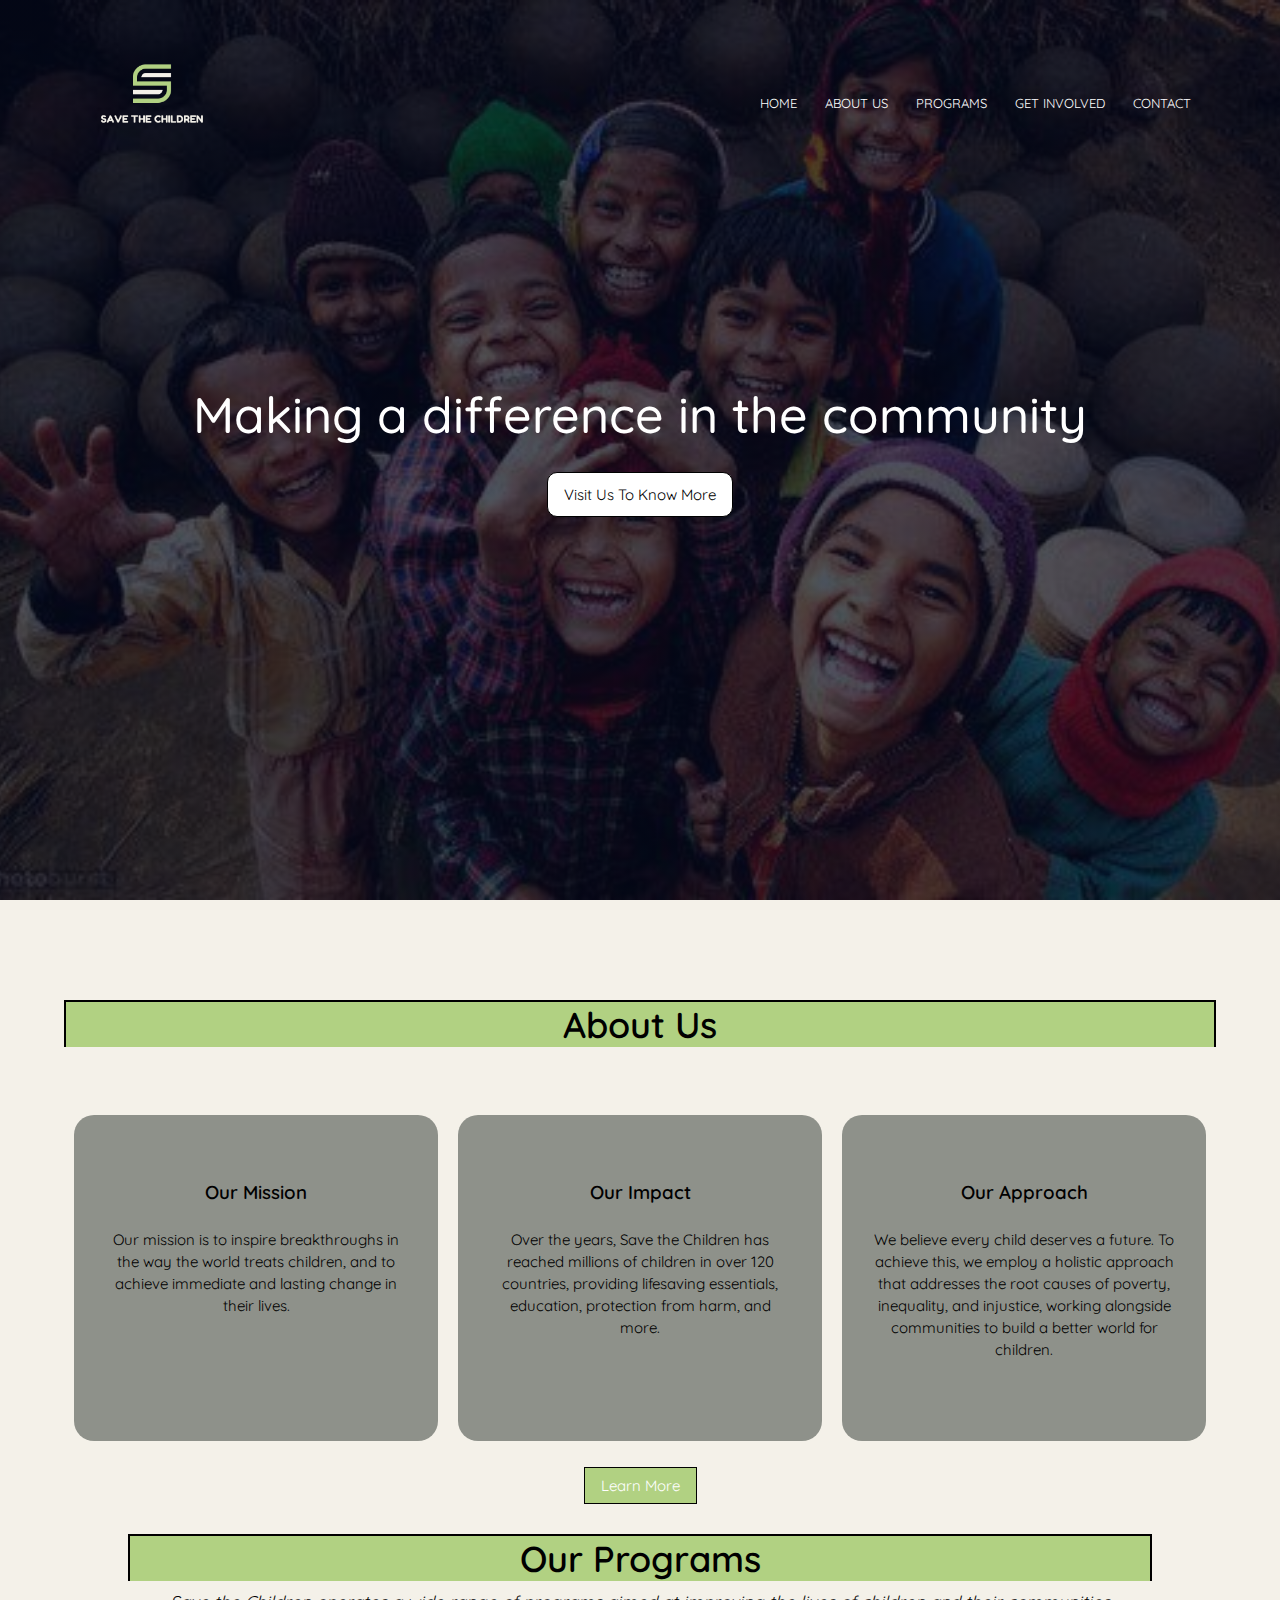
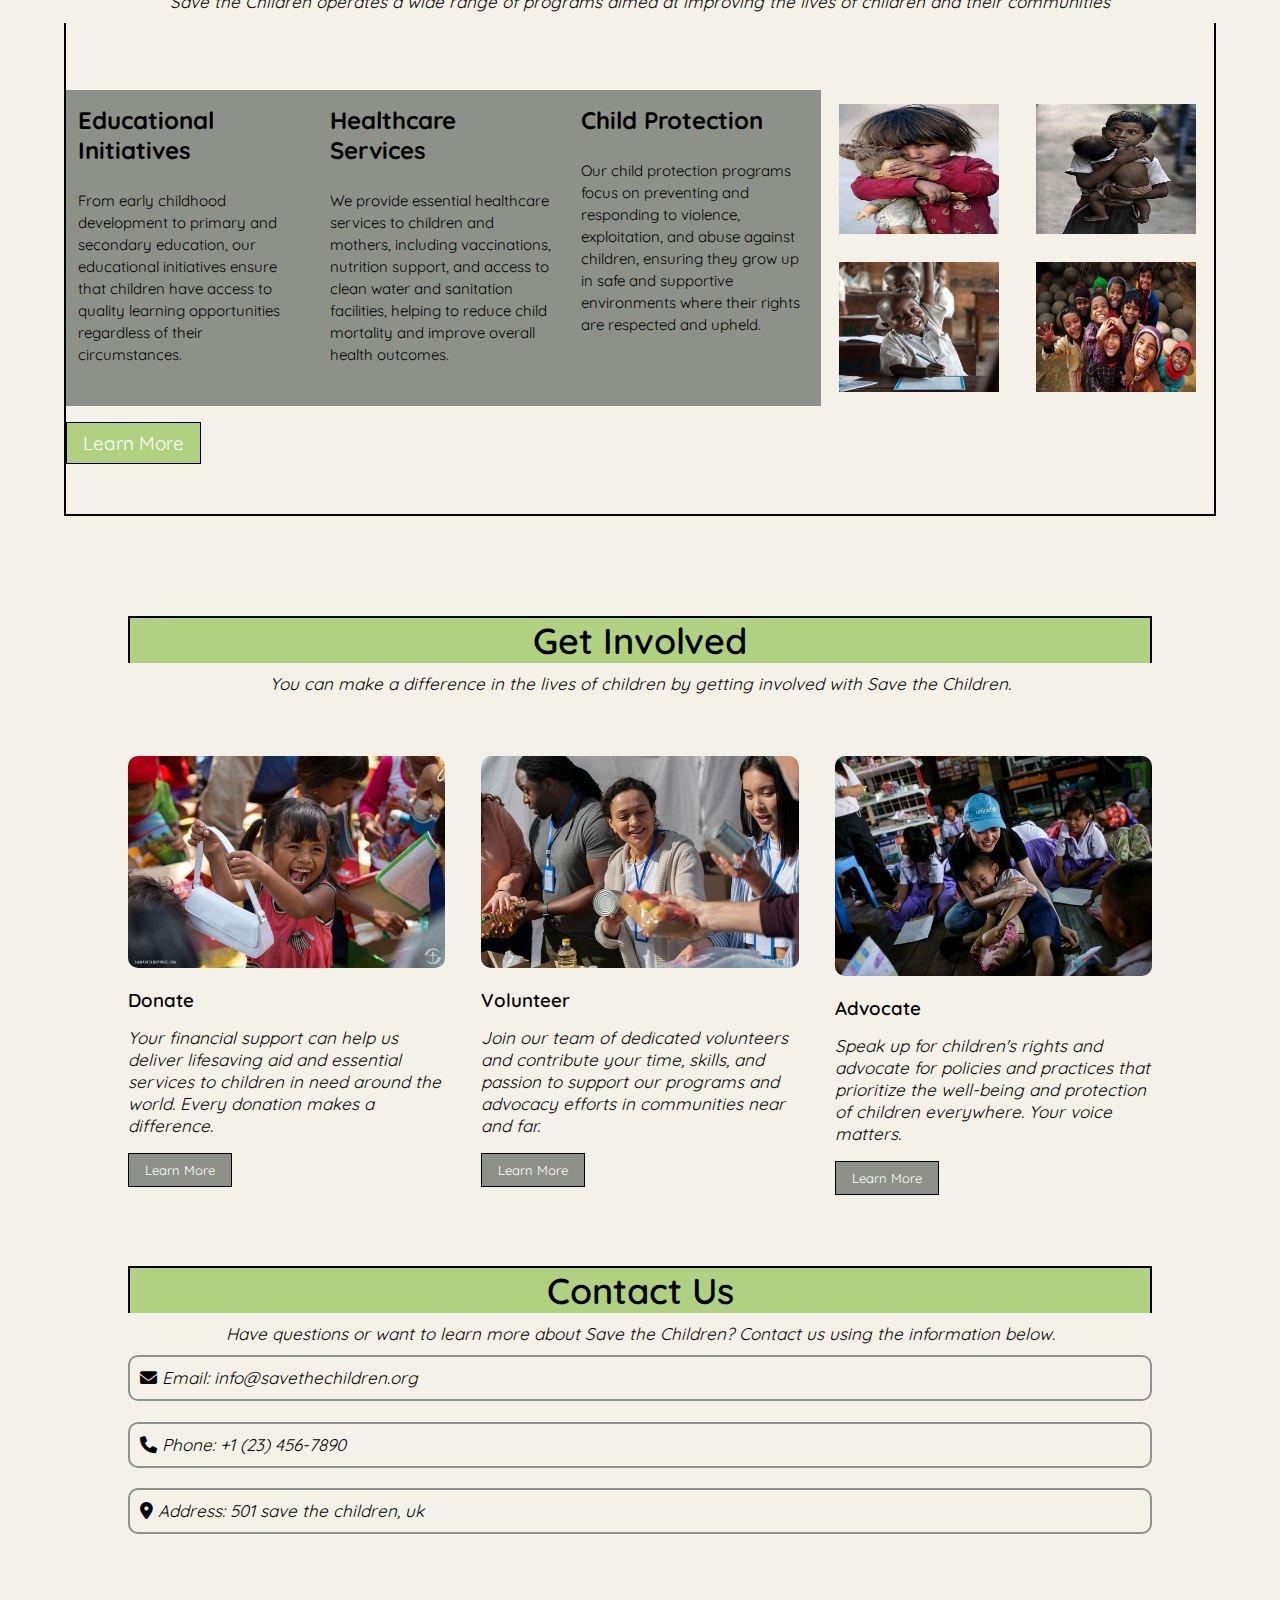
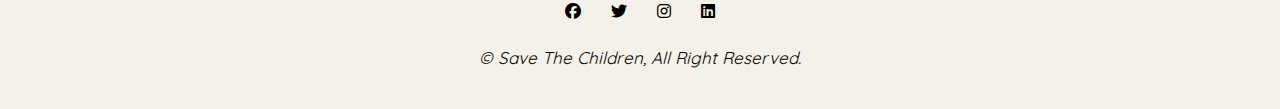
<file: index.html>
<!DOCTYPE html>
<html lang="en">
<head>
    <meta charset="UTF-8">
    <meta name="viewport" content="width=device-width, initial-scale=1.0">
    <title>Save the Children</title>
    <link rel="preconnect" href="https://fonts.googleapis.com">
    <link rel="preconnect" href="https://fonts.gstatic.com" crossorigin>
    <link href="https://fonts.googleapis.com/css2?family=Quicksand:wght@300..700&display=swap" rel="stylesheet">
    <link rel="stylesheet" href="https://cdn.jsdelivr.net/npm/@fortawesome/fontawesome-free@6.5.1/css/all.min.css">
    <link rel="stylesheet" href="styles.css">
</head>
<body>
  <section class="header">
    <nav>
        <a href="index.html"><img src="images/logo.png"></a>
        <div class="nav-links" id="navLinks">
            <i class="fas fa-times" onclick="hidMenu()"></i>
            <ul>
                <li><a href="index.html">HOME</a></li>
                <li><a href="about.html">ABOUT US</a></li>
                <li><a href="programs.html">PROGRAMS</a></li>
                <li><a href="get-involved.html">GET INVOLVED</a></li>
                <li><a href="contact.html">CONTACT</a></li>
            </ul>
        </div>
        <i class="fas fa-bars" onclick="shoMenu()"></i>
    </nav>


    <div class="text-box">
        <h1>Making a difference in the community</h1>
        <a href="" class="hero-btn">Visit Us To Know More</a>
    </div>
  </section>


 <!--------------------About Us section------------------->

  <section class="about">
    <h1>About Us</h1>
    <div class="row">
        <div class="about-col">
            <h3>Our Mission</h3>
            <p>Our mission is to inspire breakthroughs in the way the world treats children, and to achieve immediate and lasting change in their lives.</p>
        </div>
        <div class="about-col">
            <h3>Our Impact</h3>
            <p>Over the years, Save the Children has reached millions of children in over 120 countries, providing lifesaving essentials, education, protection from harm, and more.</p>
        </div>
        <div class="about-col">
            <h3>Our Approach</h3>
            <p>We believe every child deserves a future. To achieve this, we employ a holistic approach that addresses the root causes of poverty, inequality, and injustice, working alongside communities to build a better world for children.</p>
        </div>
    </div>
    <a href="about.html" class="btn">Learn More</a>
 </section>



 <!--------------------Programs section------------------->
<section class="programs">
    <h1>Our Programs</h1>
    <p>Save the Children operates a wide range of programs aimed at improving the lives of children and their communities</p>
</section>
    <section class="our-programs">
        <div class="row">
            <div class="our-programs-col">
                <h2>Educational Initiatives</h2>
                <p>From early childhood development to primary and secondary education, our educational initiatives ensure that children have access to quality learning opportunities regardless of their circumstances.</p>
            </div>
                <div class="our-programs-col">
                <h2>Healthcare Services</h2>
                <p>We provide essential healthcare services to children and mothers, including vaccinations, nutrition support, and access to clean water and sanitation facilities, helping to reduce child mortality and improve overall health outcomes.</p>
            </div>    
                <div class="our-programs-col">
                <h2>Child Protection</h2>
                <p>Our child protection programs focus on preventing and responding to violence, exploitation, and abuse against children, ensuring they grow up in safe and supportive environments where their rights are respected and upheld.</p>
            </div>
            <div class="programs-img">
                <img width="220" height="150" src="images/protection.jpg">
                <img width="220" height="150" src="images/header.jpg">
                <img width="220" height="150" src="images/education.png">
                <img width="220" height="150" src="images/smile1.jpg">
            </div> 
        </div>
        <a href="programs.html" class="btn">Learn More</a>
    </section>
 <!--------------------Get-Involved section------------------->

<section class="get-involved">
    <h1>Get Involved</h1>
    <p>You can make a difference in the lives of children by getting involved with Save the Children.</p>

    <div class="row">
        <div class="get-involved-col">
            <img src="images/donation.jpg">
            <h3>Donate</h3>
            <p>Your financial support can help us deliver lifesaving aid and essential services to children in need around the world. Every donation makes a difference.</p>
            <a href="get-involved.html" class="btn">Learn More</a>     
        </div>
        <div class="get-involved-col">
            <img src="images/volunteer.jpg">
            <h3>Volunteer</h3>
            <p>Join our team of dedicated volunteers and contribute your time, skills, and passion to support our programs and advocacy efforts in communities near and far.</p>
            <a href="get-involved.html" class="btn">Learn More</a>
        </div>
        <div class="get-involved-col">
            <img src="images/Advocate.jpg">
            <h3>Advocate</h3>
            <p>Speak up for children's rights and advocate for policies and practices that prioritize the well-being and protection of children everywhere. Your voice matters.</p>
            <a href="get-involved.html" class="btn">Learn More</a>
        </div>
    </div>
</section>

 <!--------------------Contact section------------------->
 <section class="contact">
    <h1>Contact Us</h1>
    <p>Have questions or want to learn more about Save the Children? Contact us using the information below.</p>
     <div class="contact-info">
        <p><i class="fas fa-envelope"></i> Email: info@savethechildren.org</p>
        <p><i class="fas fa-phone"></i> Phone: +1 (23) 456-7890</p>
        <p><i class="fas fa-map-marker-alt"></i> Address: 501 save the children, uk</p>
    </div>

<!--------call to action--------->
<section class="footer">
    <div class="icons">
        <i class="fa-brands fa-facebook"></i>
        <i class="fa-brands fa-twitter"></i>
        <i class="fa-brands fa-instagram"></i>
        <i class="fa-brands fa-linkedin"></i>
    </div>
    <p>&copy; Save The Children</a>, All Right Reserved.</p>
</section>

<script src="script.js"></script>
</body>
</html>
</file>
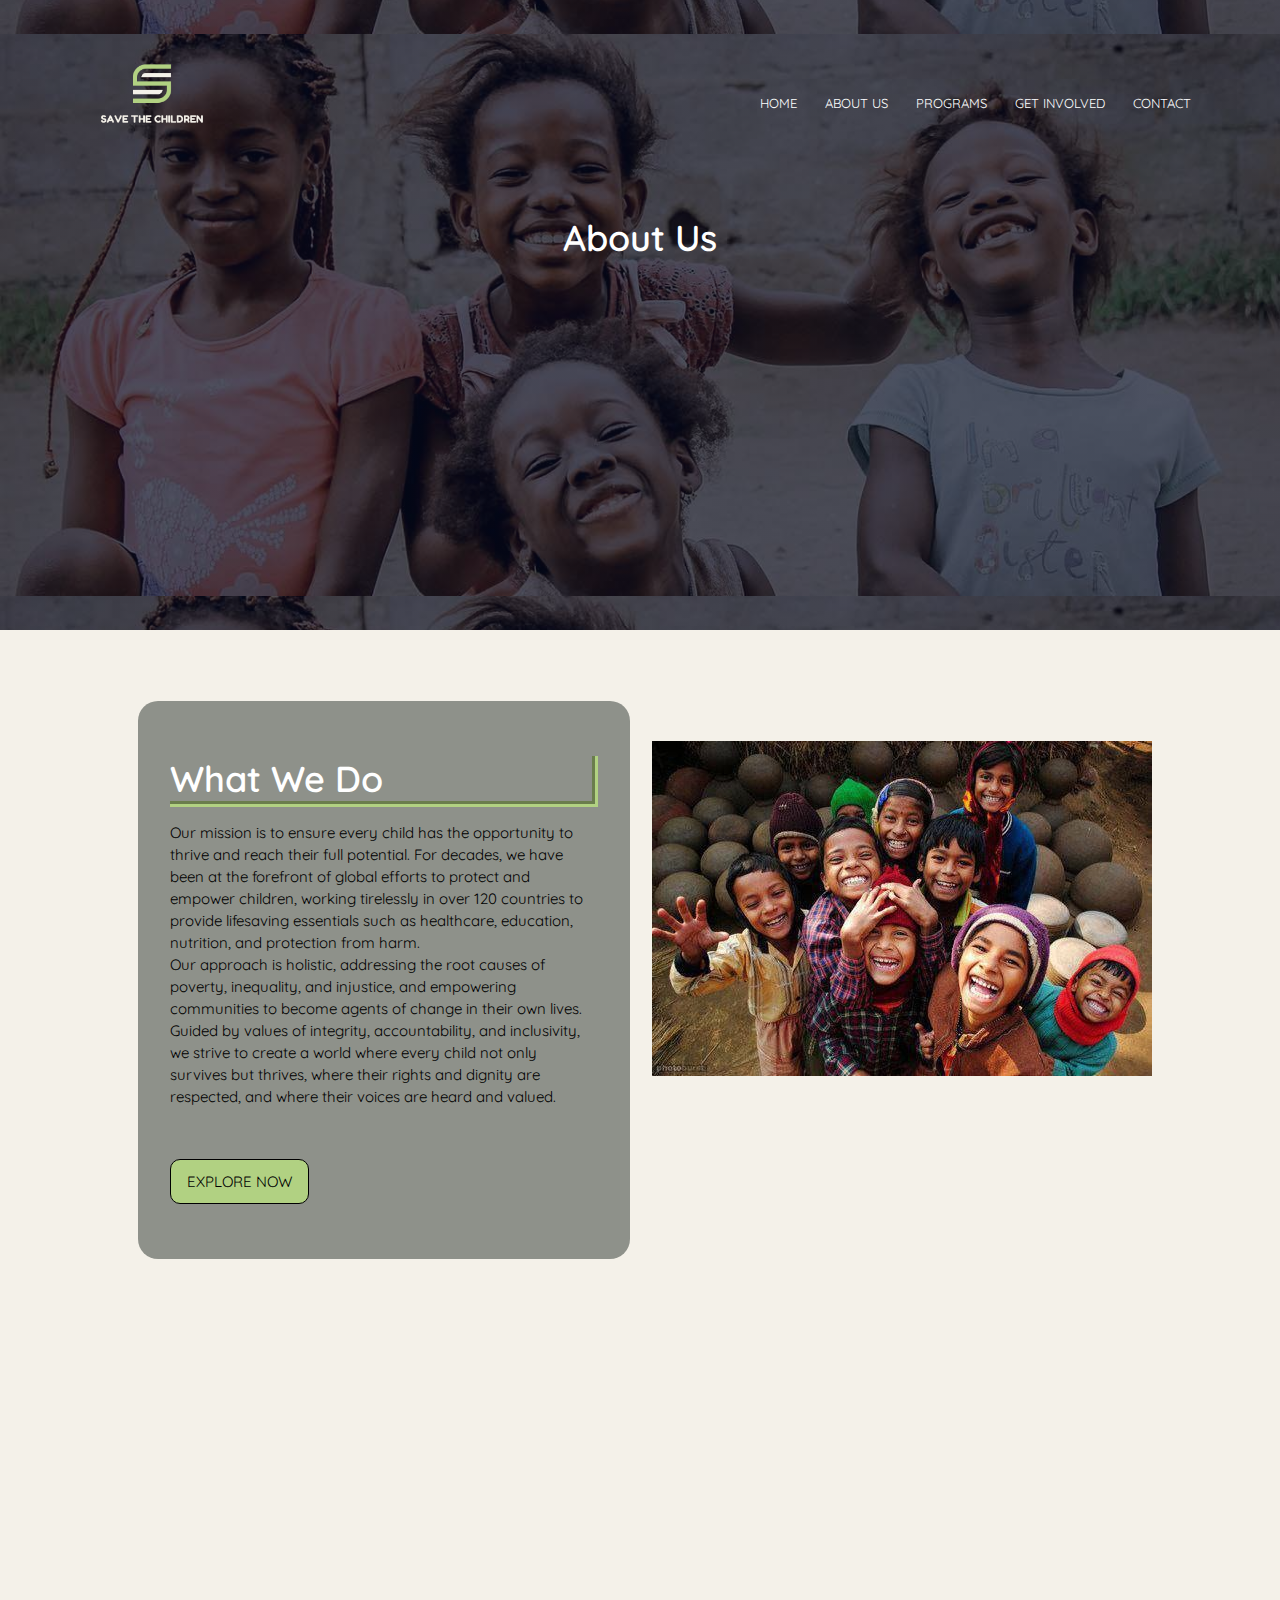
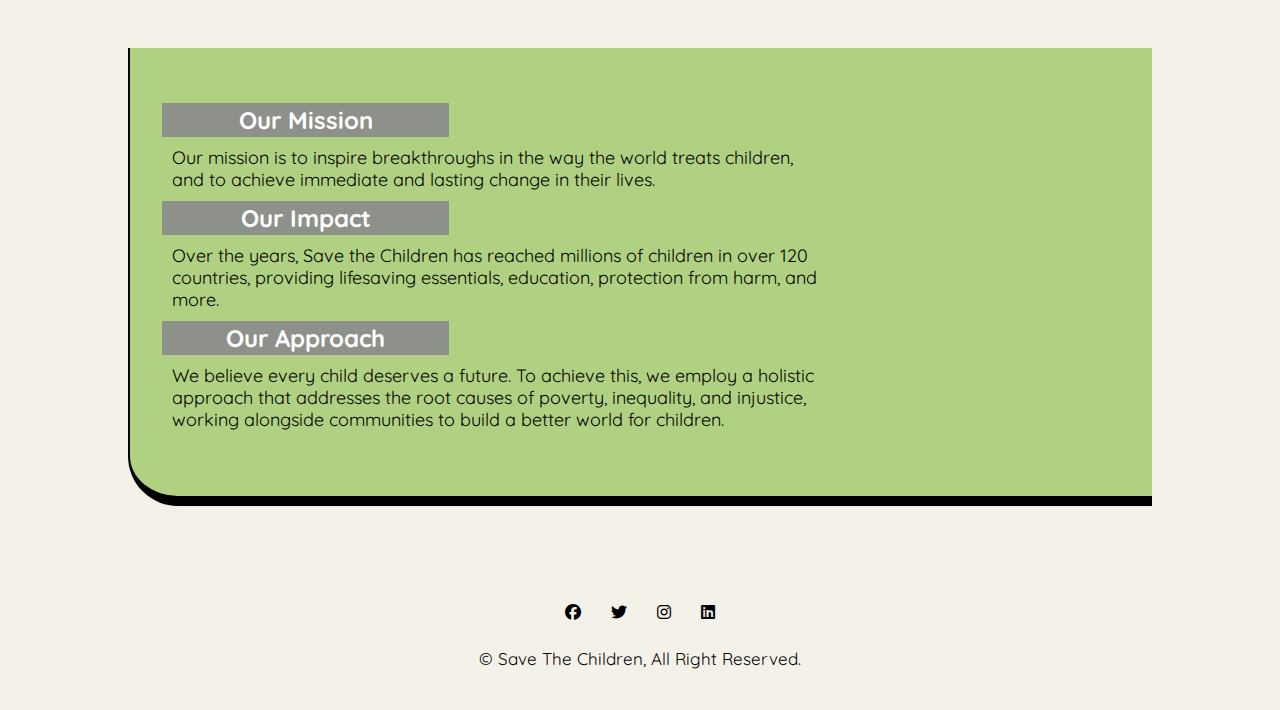
<file: about.html>
<!DOCTYPE html>
<html lang="en">
<head>
    <meta charset="UTF-8">
    <meta name="viewport" content="width=device-width, initial-scale=1.0">
    <title>Save the Children</title>
    <link rel="preconnect" href="https://fonts.googleapis.com">
    <link rel="preconnect" href="https://fonts.gstatic.com" crossorigin>
    <link href="https://fonts.googleapis.com/css2?family=Quicksand:wght@300..700&display=swap" rel="stylesheet">
    <link rel="stylesheet" href="https://cdn.jsdelivr.net/npm/@fortawesome/fontawesome-free@6.5.1/css/all.min.css">
    <link rel="stylesheet" href="styles.css">

</head>
<body>
  <section class="sub-header">
    <nav>
        <a href="about.html"><img src="images/logo.png"></a>
        <div class="nav-sub" id="navSub">
            <i class="fas fa-times" onclick="hideMenu()"></i>
            <ul>
                <li><a href="index.html">HOME</a></li>
                <li><a href="about.html">ABOUT US</a></li>
                <li><a href="programs.html">PROGRAMS</a></li>
                <li><a href="get-involved.html">GET INVOLVED</a></li>
                <li><a href="contact.html">CONTACT</a></li>
            </ul>
        </div>
        <i class="fas fa-bars" onclick="showMenu()"></i>
    </nav>
    <h1>About Us</h1>
  </section>

 <!------------------about us---------------->
 <section class="about-us">
    <div class="row">
        <div class="about-col">
          <h1>What We Do</h1>
          <p>Our mission is to ensure every child has the opportunity to thrive and reach their full potential. For decades, we have been at the forefront of global efforts to protect and empower children, working tirelessly in over 120 countries to provide lifesaving essentials such as healthcare, education, nutrition, and protection from harm.<br> Our approach is holistic, addressing the root causes of poverty, inequality, and injustice, and empowering communities to become agents of change in their own lives. Guided by values of integrity, accountability, and inclusivity, we strive to create a world where every child not only survives but thrives, where their rights and dignity are respected, and where their voices are heard and valued.</p>
          <a href="" class="hero-btn red-btn">EXPLORE NOW</a>
        </div>
        <div class="img-col">
          <img src="images/smile1.jpg">
        </div> 
    </div>
 </section>

<section class="about-container">
    <iframe width="100%" height="315" src="https://www.youtube.com/embed/pDLbYd5YLbw?si=DSXjvHOr9kjw0-2x" title="YouTube video player" frameborder="0" allow="accelerometer; autoplay; clipboard-write; encrypted-media; gyroscope; picture-in-picture; web-share" allowfullscreen></iframe>
    <div class="about-sections">
        <h2>Our Mission</h2>
        <p>Our mission is to inspire breakthroughs in the way the world treats children, and to achieve immediate and lasting change in their lives.</p>

        <h2>Our Impact</h2>
        <p>Over the years, Save the Children has reached millions of children in over 120 countries, providing lifesaving essentials, education, protection from harm, and more.</p>

        <h2>Our Approach</h2>
        <p>We believe every child deserves a future. To achieve this, we employ a holistic approach that addresses the root causes of poverty, inequality, and injustice, working alongside communities to build a better world for children.</p> 
 </section> 
 
<!--------footer--------->
<section class="footer">
    <div class="icons">
        <i class="fa-brands fa-facebook"></i>
        <i class="fa-brands fa-twitter"></i>
        <i class="fa-brands fa-instagram"></i>
        <i class="fa-brands fa-linkedin"></i>
    </div>
    <p>&copy; Save The Children</a>, All Right Reserved.</p>
</section>

<script src="script.js"></script>
</body>
</html>
</file>
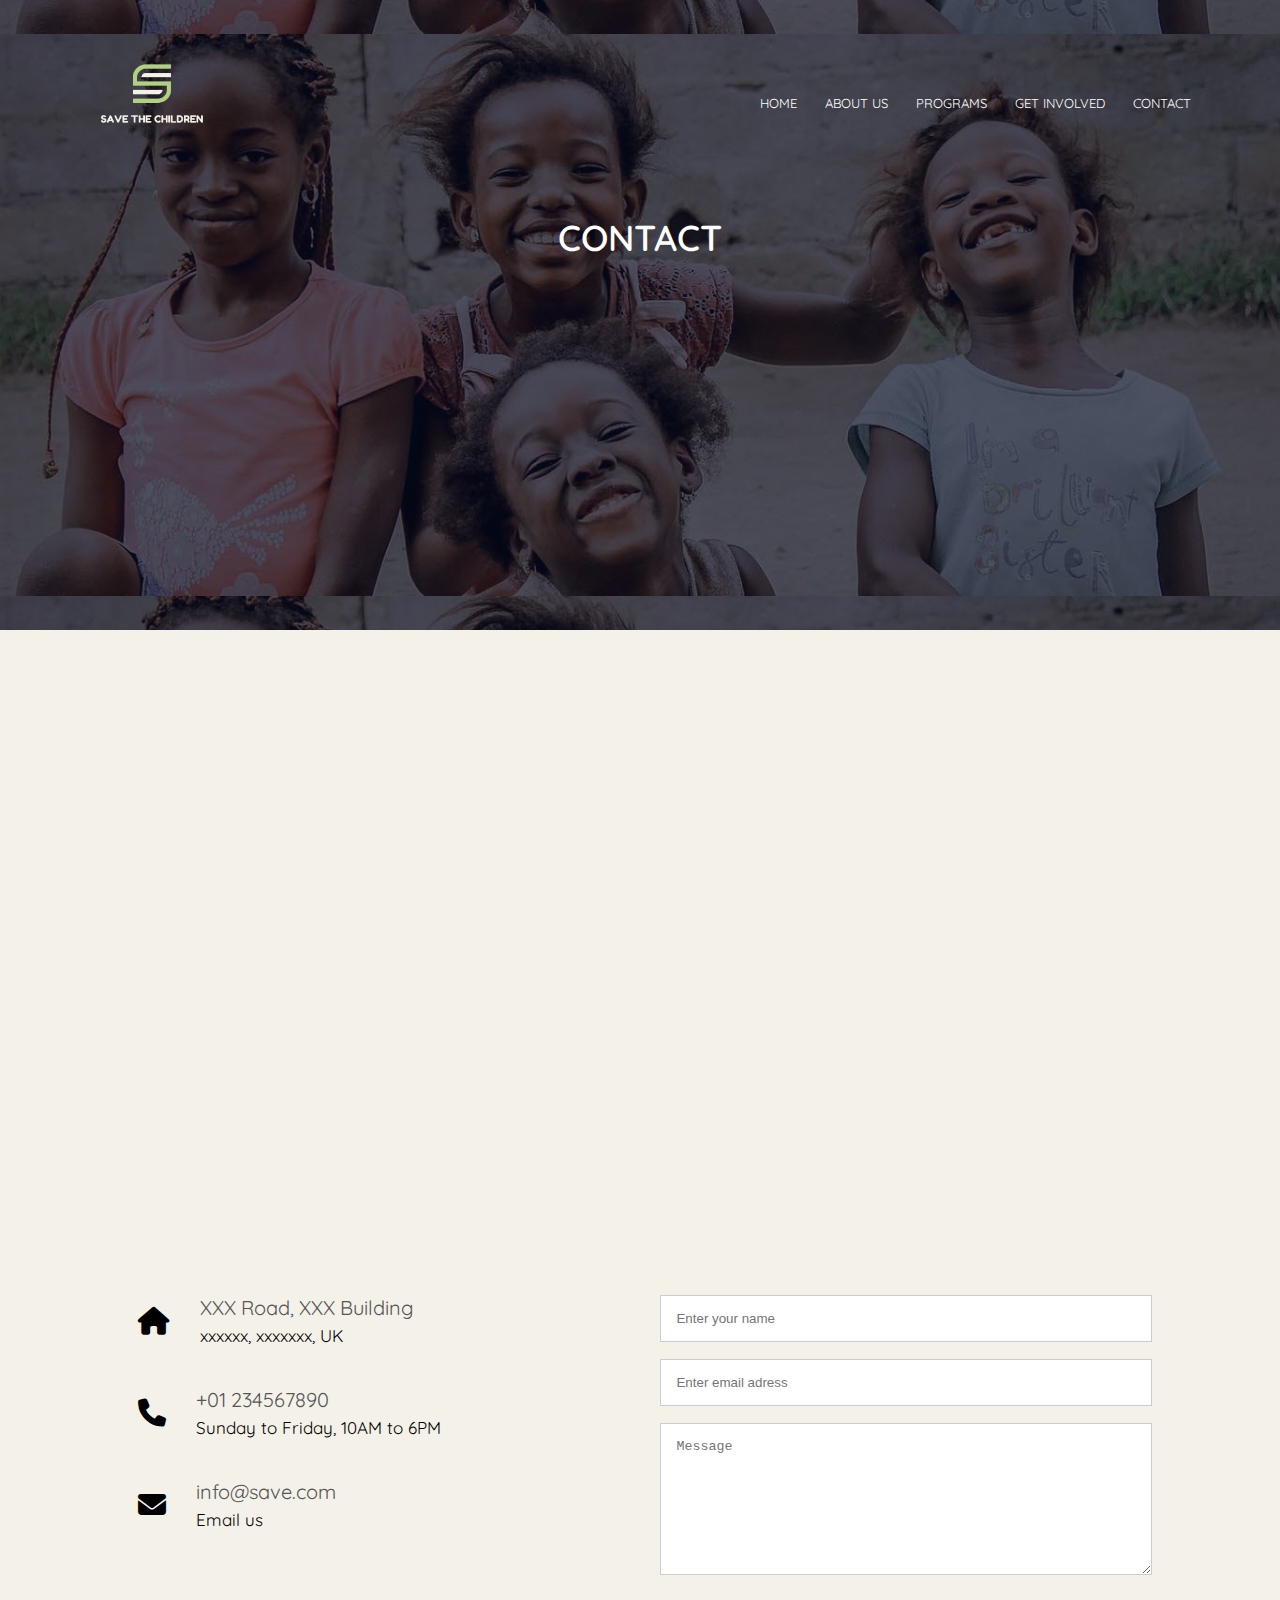
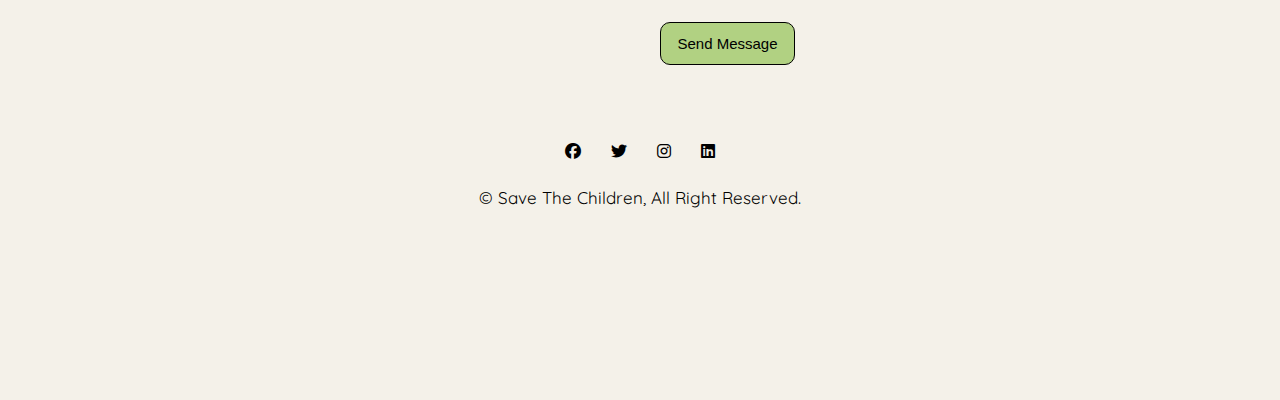
<file: contact.html>
<!DOCTYPE html>
<html lang="en">
<head>
    <meta charset="UTF-8">
    <meta name="viewport" content="width=device-width, initial-scale=1.0">
    <title>Save the Children</title>
    <link rel="preconnect" href="https://fonts.googleapis.com">
    <link rel="preconnect" href="https://fonts.gstatic.com" crossorigin>
    <link href="https://fonts.googleapis.com/css2?family=Quicksand:wght@300..700&display=swap" rel="stylesheet">
    <link rel="stylesheet" href="https://cdn.jsdelivr.net/npm/@fortawesome/fontawesome-free@6.5.1/css/all.min.css">
    <link rel="stylesheet" href="styles.css">
</head>
<body>
  <section class="sub-header">
    <nav>
        <a href="contact.html"><img src="images/logo.png"></a>
        <div class="nav-sub" id="navSub">
            <i class="fas fa-times" onclick="hideMenu()"></i>
            <ul>
                <li><a href="index.html">HOME</a></li>
                <li><a href="about.html">ABOUT US</a></li>
                <li><a href="programs.html">PROGRAMS</a></li>
                <li><a href="get-involved.html">GET INVOLVED</a></li>
                <li><a href="contact.html">CONTACT</a></li>
            </ul>
        </div>
        <i class="fas fa-bars" onclick="showMenu()"></i>
    </nav>
    <h1>CONTACT</h1>
  </section>


 <!------------------Contact--------------->
 <section class="location">
    <iframe src="https://www.google.com/maps/embed?pb=!1m18!1m12!1m3!1d4873453.766830346!2d-2.962090950000019!3d53.38591815000002!2m3!1f0!2f0!3f0!3m2!1i1024!2i768!4f13.1!3m3!1m2!1s0x48761b53d760fa1b%3A0x6ab17691e6b508f4!2sSave%20the%20Children%20UK!5e0!3m2!1sen!2ssa!4v1709490472598!5m2!1sen!2ssa" width="600" height="450" style="border:0;" allowfullscreen="" loading="lazy" referrerpolicy="no-referrer-when-downgrade"></iframe>
 </section>

 <section class="contact-us">
    <div class="row">
        <div class="contact-col">
            <div>
                <i class="fa-solid fa-house"></i>
                 <span>
                   <h5>XXX Road, XXX Building</h5>
                   <p>xxxxxx, xxxxxxx, UK</p> 
                 </span>
            </div>
            <div>
                <i class="fa-solid fa-phone"></i>
                <span>
                  <h5>+01 234567890</h5>
                  <p>Sunday to Friday, 10AM to 6PM</p> 
                </span>
           </div>
           <div>
            <i class="fa-solid fa-envelope"></i>
            <span>
              <h5>info@save.com</h5>
              <p>Email us</p> 
            </span>
       </div>
        </div>

        <div class="contact-col">
            <form action="">
                <input type="text" placeholder="Enter your name" required>
                <input type="email" placeholder="Enter email adress" required>
                <textarea rows="8" placeholder="Message" required></textarea>
                <button type="submit" class="hero-btn red-btn">Send Message</button>
            </form>
        </div>
    </div>
 </section>




<!--------footer--------->
<section class="footer">
    <div class="icons">
        <i class="fa-brands fa-facebook"></i>
        <i class="fa-brands fa-twitter"></i>
        <i class="fa-brands fa-instagram"></i>
        <i class="fa-brands fa-linkedin"></i>
    </div>
    <p>&copy; Save The Children</a>, All Right Reserved.</p>
</section>

<script src="script.js"></script>
</body>
</html>
</file>
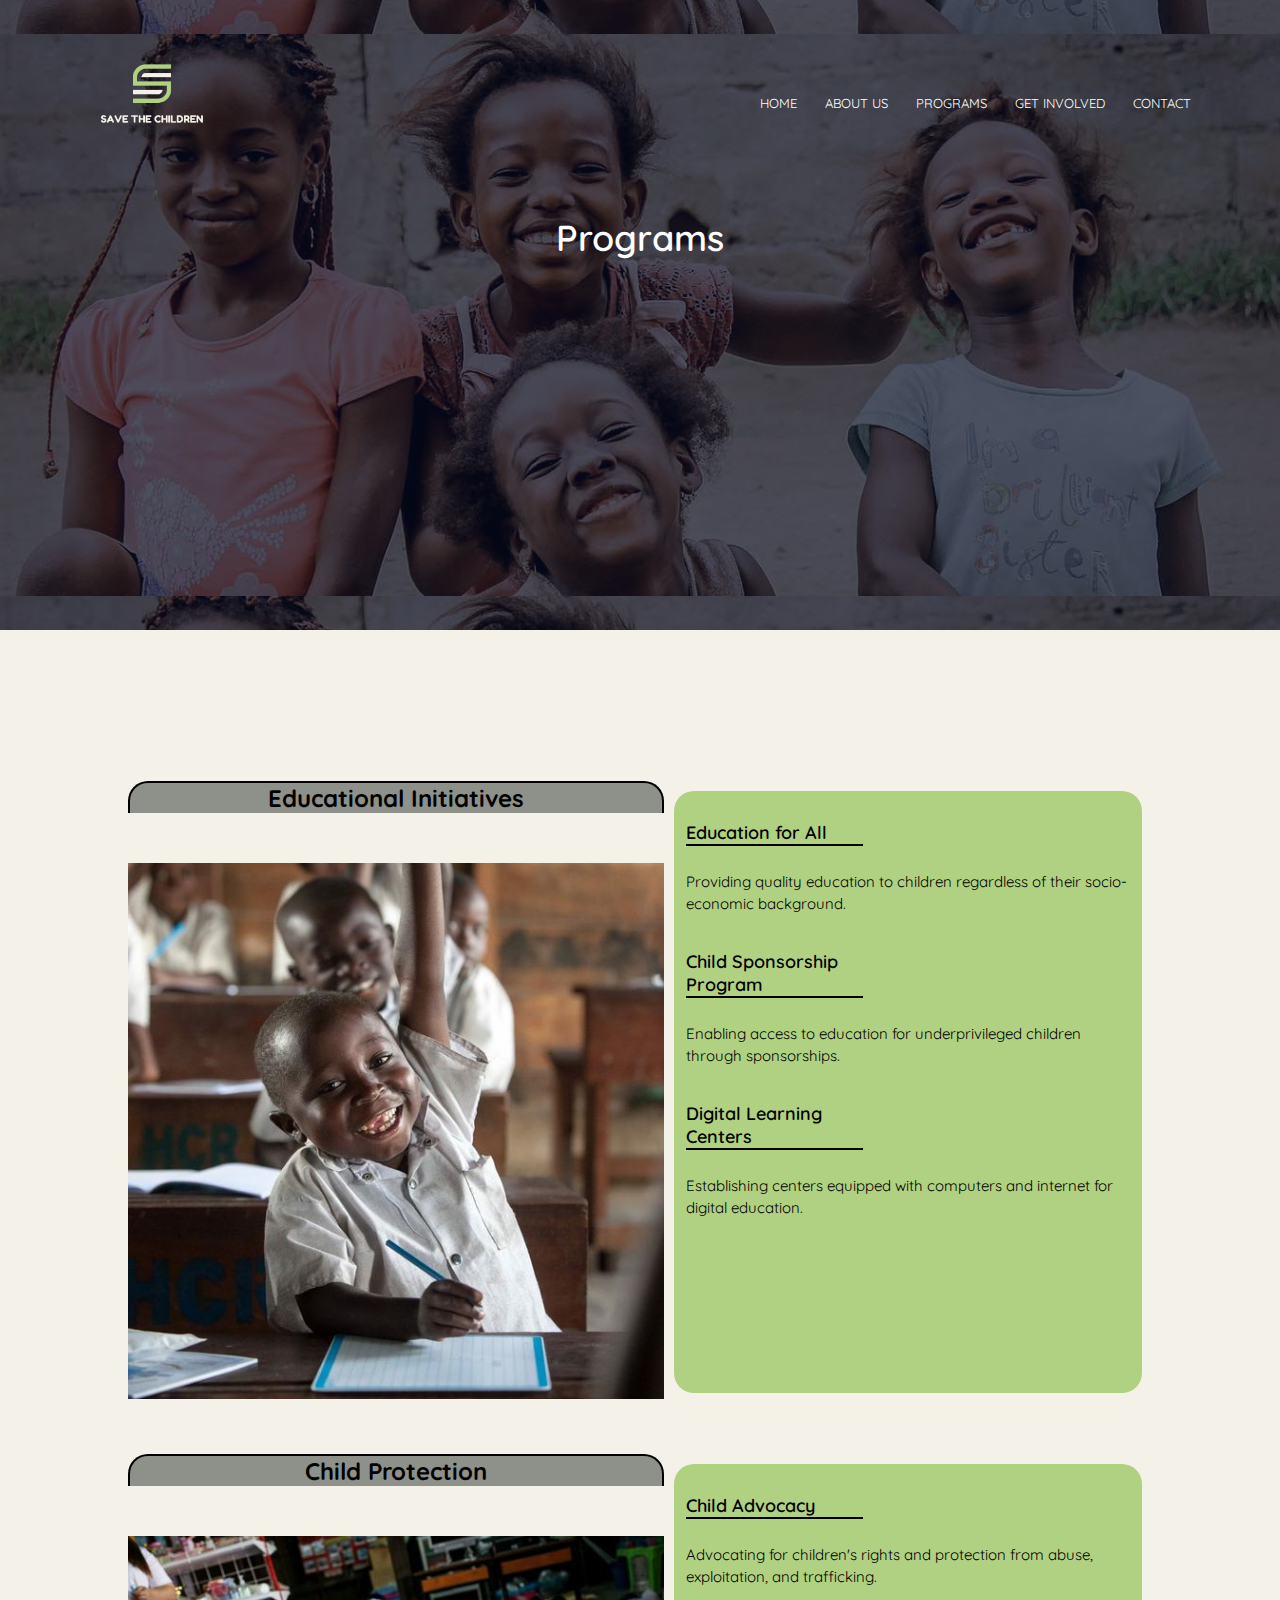
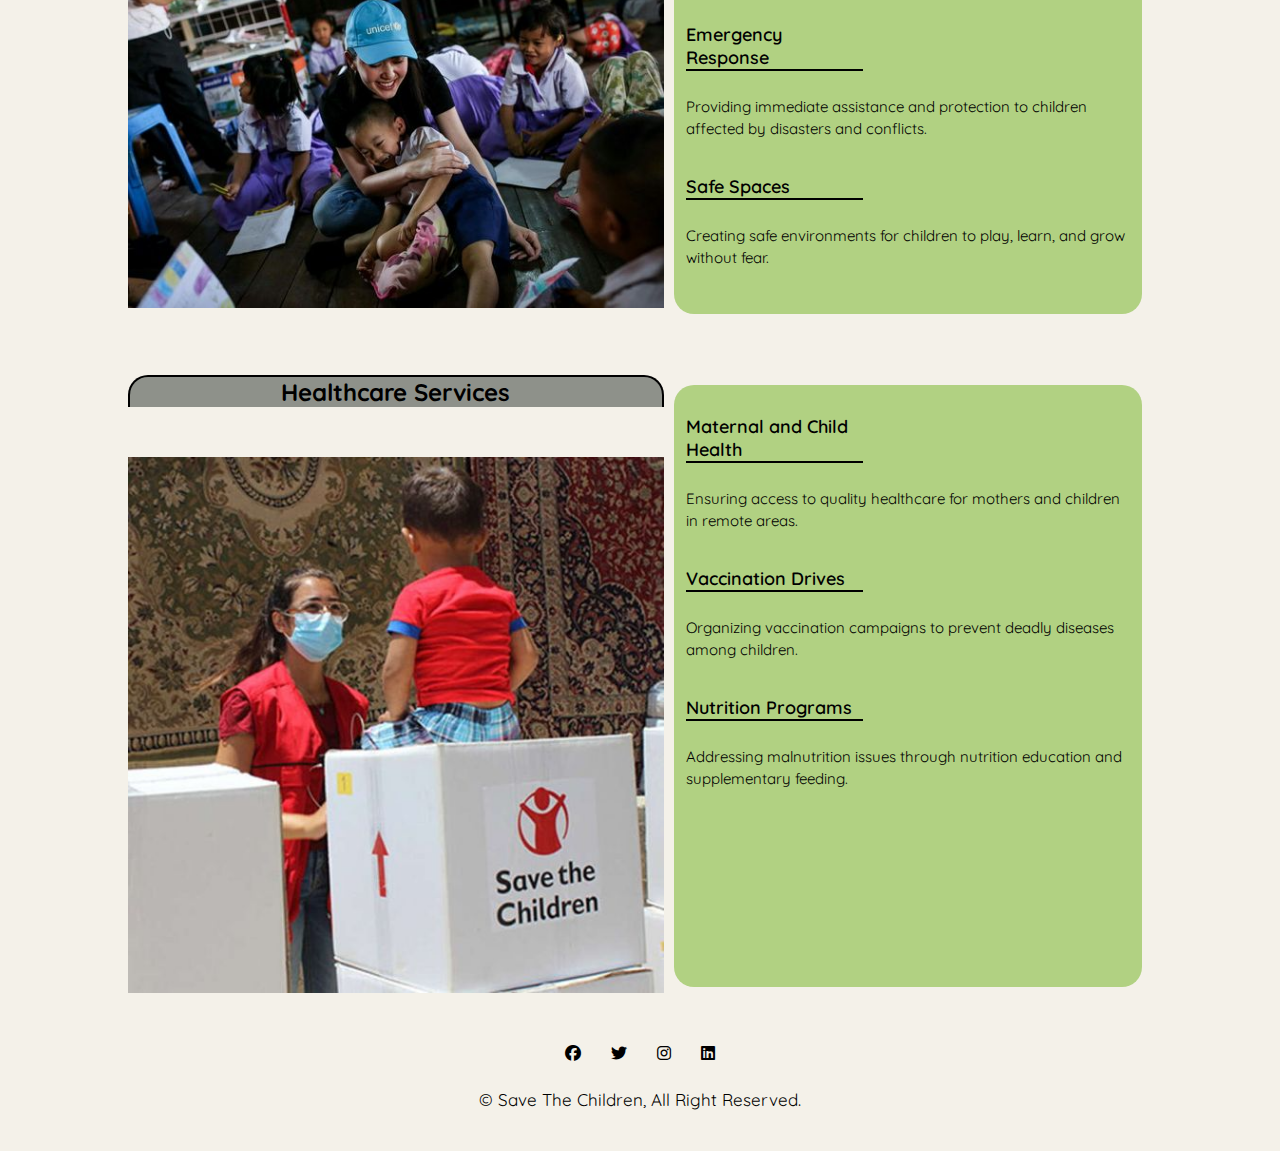
<file: programs.html>
<!DOCTYPE html>
<html lang="en">
<head>
    <meta charset="UTF-8">
    <meta name="viewport" content="width=device-width, initial-scale=1.0">
    <title>Save the Children</title>
    <link rel="preconnect" href="https://fonts.googleapis.com">
    <link rel="preconnect" href="https://fonts.gstatic.com" crossorigin>
    <link href="https://fonts.googleapis.com/css2?family=Quicksand:wght@300..700&display=swap" rel="stylesheet">
    <link rel="stylesheet" href="https://cdn.jsdelivr.net/npm/@fortawesome/fontawesome-free@6.5.1/css/all.min.css">
    <link rel="stylesheet" href="styles.css">
</head>
<body>
  <section class="sub-header">
    <nav>
        <a href="programs.html"><img src="images/logo.png"></a>
        <div class="nav-sub" id="navSub">
            <i class="fas fa-times" onclick="hideMenu()"></i>
            <ul>
                <li><a href="index.html">HOME</a></li>
                <li><a href="about.html">ABOUT US</a></li>
                <li><a href="programs.html">PROGRAMS</a></li>
                <li><a href="get-involved.html">GET INVOLVED</a></li>
                <li><a href="contact.html">CONTACT</a></li>
            </ul>
        </div>
        <i class="fas fa-bars" onclick="showMenu()"></i>
    </nav>
    <h1>Programs</h1>
  </section>


  <section class="prog">
    <div class="row">
        <div class="img-col">
            <h2>Educational Initiatives</h2>
            <img src="images/education.png">
        </div> 
        <div class="prog-col">
            <h3>Education for All</h3>
            <p>Providing quality education to children regardless of their socio-economic background.</p>
            <h3>Child Sponsorship Program</h3>
            <p>Enabling access to education for underprivileged children through sponsorships.</p>
            <h3>Digital Learning Centers</h3>
            <p>Establishing centers equipped with computers and internet for digital education.</p>
        </div>
    </div>
    <div class="row">
        <div class="img-col">
            <h2>Child Protection</h2>
            <img src="images/Advocate.jpg">
        </div>
        <div class="prog-col">
            <h3>Child Advocacy</h3>
            <p>Advocating for children's rights and protection from abuse, exploitation, and trafficking.</p>
            <h3>Emergency Response</h3>
            <p>Providing immediate assistance and protection to children affected by disasters and conflicts.</p>
            <h3>Safe Spaces</h3>
            <p>Creating safe environments for children to play, learn, and grow without fear.</p>
        </div>
    </div>
    <div class="row">
        <div class="img-col">
            <h2>Healthcare Services</h2>
            <img src="images/healthcare.png">
        </div> 
        <div class="prog-col">
            <h3>Maternal and Child Health</h3>
            <p>Ensuring access to quality healthcare for mothers and children in remote areas.</p>
            <h3>Vaccination Drives</h3>
            <p>Organizing vaccination campaigns to prevent deadly diseases among children.</p>
            <h3>Nutrition Programs</h3>
            <p>Addressing malnutrition issues through nutrition education and supplementary feeding.</p>
        </div> 
    </div>
 </section>


<section class="footer">
    <div class="icons">
        <i class="fa-brands fa-facebook"></i>
        <i class="fa-brands fa-twitter"></i>
        <i class="fa-brands fa-instagram"></i>
        <i class="fa-brands fa-linkedin"></i>
    </div>
    <p>&copy; Save The Children</a>, All Right Reserved.</p>
</section>

<script>
    var navSub = document.getElementById("navSub");
    function showMenu(){
        navSub.style.right = "0";
    }
    function hideMenu(){
        navSub.style.right = "-200px";
    }
</script>
</body>
</html>
</file>
<file: styles.css>
* {
    margin: 0;
    padding: 0;
    box-sizing: border-box;
}
body{
    height: 2000px;
    color: #000000;
    background: #f4f1e9;
   font-family: "Quicksand", sans-serif;
    font-optical-sizing: auto;
    font-weight: normal;
    font-style:normal; 
}

/*------General CSS----------*/


/*-------Header and sub-Header section-------*/
.header{
    min-height: 100vh;
    width: 100%;
    background-image: linear-gradient(rgba(4,9,30,0.7), rgba(4,9,30,0.7)), url('images/smile1.jpg'); 
    background-position: center;
    background-size: cover;
    position: relative;    
} 
.sub-header{
    height: 70vh;
    text-align: center; 
    color: #000000;
    background-image: linear-gradient(rgba(4,9,30,0.7), rgba(4,9,30,0.7)), url('images/sub-header-img.jpg');
    background-position: center;
    background-size: contain;
    position: relative;     
}
.sub-header h1{
    margin-top: 10px;
    color: #fff;
}

/*-------main Nav section-------*/
nav{
    display: flex;
    padding: 2% 6%;
    justify-content: space-between;
    align-items: center;
}
nav img{
    width: 150px;
}
.nav-links{
    flex: 1;
    text-align: right;
}
.nav-links ul li{
    list-style: none;
    display: inline-block;
    padding: 8px 12px;
    position: relative;
}
.nav-links ul li a{
    color: rgb(255, 255, 255);
    text-decoration: none;
    font-size: 13px;
    font-family: "Quicksand", sans-serif;
    font-optical-sizing: auto;
    font-style: normal;
}
.nav-links ul li::after{
    content: '';
    width: 0%;
    height: 2px;
    background: #ce0808;
    display: block;
    margin: auto;
    transition: 0.5s;
}
.nav-links ul li:hover::after{
    width: 100%;
}


/*-------Nav-sub section-------*/
.nav-sub{
    flex: 1;
    text-align: right;
}
.nav-sub ul li{
    list-style: none;
    display: inline-block;
    padding: 8px 12px;
    position: relative;
}
.nav-sub ul li a{
    color: rgb(255, 255, 255);
    text-decoration: none;
    font-size: 13px;
    font-family: "Quicksand", sans-serif;
    font-optical-sizing: auto;
    font-style: normal;
}
.nav-sub ul li::after{
    content: '';
    width: 0%;
    height: 2px;
    background: #ce0808;
    display: block;
    margin: auto;
    transition: 0.5s;
}
.nav-sub ul li:hover::after{
    width: 100%;
}


.text-box{
    width: 90%;
    color: #B1D182;
    position: absolute;
    top: 50%;
    left: 50%;
    transform: translate(-50%, -50%);
    text-align: center;
}
.text-box h1{
    color: #ffffff;
    font-family: "Quicksand", sans-serif;
    font-optical-sizing: auto;
    font-weight: 500;
    font-style: normal;
    font-size: 50px;
}
.text-box p{
    margin: 10px 0 40px;
    font-size: 14px;
    color: rgb(255, 255, 255);
}
.hero-btn{
    display: inline-block;
    text-decoration: none;
    color: rgb(0, 0, 0);
    border: 1px solid #000000;
    border-radius: 10px;
    padding: 12px 16px;
    font-size: 15px;
    background:white;
    position: relative;
    margin-top: 26px;
    cursor: pointer;
}
.hero-btn:hover{
    background: #B1D182;
    color: black;
    transition: 1s;
}

nav .fas{
    display: none;
}
@media(max-width: 700px){
    .text-box h1{
        font-size: 20px;
    }
    .nav-links ul li{
        display: block;
    }
    .nav-links{
        color: #000000;
        position: fixed;
        background: #B1D182;
        height: 100vh;
        width: 200px;
        top: 0; 
        right: -200px;
        text-align: left;
        z-index: 2;
        transition: 1s;
    }
    nav .fas{
        display: block;
        margin: 10px;
        font-size: 22px;
        cursor: pointer;
    }
    .nav-links ul{
        padding: 30px;
    }
    .nav-links ul li a{
        color: #000000;
    }
}

/*-----------------About section--------------*/
.about{
    width: 90%;
    margin: auto;
    text-align: center;
    padding-top: 100px;
}
.about h1{
    background-color: #B1D182;
    border: 2px solid #000000;
    border-bottom-style: hidden;
}
h1{
    font-size: 36px;
    font-weight: 600;
}
p{
    color: #000000;
    font-size: 17px;
    line-height: 22px;
    padding: 10px;
}
.row{
     margin-top: 5%;
     display: flex;
     justify-content: space-between;
}
.about-col{
    flex-basis: 31%;
    background: #8e918a;
    border-radius: 20px;
    margin-bottom: 5%;
    padding: 20px 12px;
    margin: 10px;
    box-sizing: border-box;
    transition: 0.5s;
}
.about .btn{
    display:inline-block;
    text-decoration: none;
    color: rgb(255, 255, 255);
    border: 1px solid #000000;
    padding: 8px 16px;
    font-size: 15px;
    background:#B1D182;
    position: relative;
    margin-top: 16px;
    cursor: pointer;
} 
h3{
    text-align: center;
    font-weight: 600;
    margin: 10px 0;
}
.about-col:hover{
    box-shadow: 0 0 20px 0px #000000;
}
@media(max-width: 700px){
    .row{
        flex-direction: column;
    }
}

/*-----------------Programs section--------------*/
.programs{
    width: 80%;
    margin: auto;
    text-align: center;
    padding-top: 30px;
}
.programs h1{
    background-color: #B1D182;
    border: 2px solid #000000;
    border-bottom-style: hidden;
}
.programs p{
    font-style: italic;
}
.our-programs{
    width: 90%;
    margin: auto;
    padding-top: 10px;
    padding-bottom: 50px;
    border: 2px solid black;
    border-top-style: hidden;
}
.our-programs-col{
    padding: 15px 12px;
    flex-basis: 31%;
    background: #8e918a;
} 
.programs-img{
    display: flex;
    flex-wrap: wrap;
    width: 50%;
    align-items: center;
}  
.programs-img img{
     max-width: 180px;
    margin: auto; 
    padding: 10px;
}
.our-programs-col h2{
    padding-top: 0;
}
.our-programs-col p{
    padding: 25px 0;
    font-size: 15px;
}
.our-programs .btn{
    display:inline-block;
    text-decoration: none;
    color: rgb(255, 255, 255);
    border: 1px solid #000000;
    padding: 8px 16px;
    font-size: 19px;
    background:#B1D182;
    position: relative;
    margin-top: 16px;
    cursor: pointer;
} 


/*-----------------Get-Involved section--------------*/
.get-involved{
    width: 80%;
    margin: auto;
    text-align: center;
    padding-top: 100px;
}
.get-involved h1{
    background-color: #B1D182;
    border: 2px solid #000000;
    border-bottom-style: hidden;
}
.get-involved p{
    font-style: italic;
}
.get-involved-col{
    flex-basis: 31%;
    border-radius: 10px;
    margin-bottom: 5%;
    text-align: left;
}
.get-involved-col img{
    width: 100%;
    border-radius: 10px;
}
.get-involved-col p{
    padding: 0;
}
.get-involved-col h3{
    margin-top: 16px;
    margin-bottom: 15px;
    text-align: left;
}
.get-involved-col .btn{
    display:inline-block;
    text-decoration: none;
    color: rgb(255, 255, 255);
    border: 1px solid #000000;
    padding: 8px 16px;
    font-size: 13px;
    background:#8e918a;
    position: relative;
    margin-top: 16px;
    cursor: pointer;
    }
    .btn:hover{
        background: #B1D182;
        color: black;
        transition: 1s;
    }

/*-----------------Contact section--------------*/
.contact{
    width: 80%;
    margin: auto;
    padding-top: 20px;
    text-align: center;
}
.contact h1{
    background-color: #B1D182;
    border: 2px solid #000000;
    border-bottom-style: hidden;
}
.contact-info p{
    flex-basis: 46%;
    border-radius: 10px;
    margin-bottom: 2%;
    text-align: left;
    border:2px solid #8e918a;
    display: block;
}
.contact p{
    padding: 10;
    font-style: italic;
}
.contact h1{
    font-size: 36px;
    font-weight: 600;
}
.contact-info .fas{
    color: #000000;
} 

/*-----------------Footer section--------------*/
.footer{
    width: 100%;
    text-align: center;
    padding: 30px 0;
}
.footer h4{
    margin-bottom: 25px;
    margin-top: 20px;
    font-weight: 600;
}
.icons .fa-brands{
    color: #000000;
    margin: 0 13px;
    cursor: pointer;
    padding: 18px 0;
}

/*-------------------------------About page CSS-------------------------------*/

.about-us{
    width: 80%;
    margin: auto;
    padding-top: 10px;
    padding-bottom: 50px;

}
.about-col{
    flex-basis: 48%;
    padding: 55px 32px;
} 
.about-col h1{
    color: #ffffff;
    border: 6px solid #B1D182;
    border-style: groove;
    border-top-style: hidden;
    border-left-style: hidden;
}
.img-col img{
    width: 100%;  
    margin-top: 50px;
} 
.about-col h1{
    padding-top: 0;
}
.about-col p{
    padding: 15px 0 25px;
    font-size: 15px;
} 


.about-container{
    width: 80%;
    margin: auto;
    padding-top: 10px;
    padding-bottom: 50px;
}
.about-container iframe{
    width: 100%;  
}
.about-sections{
    flex-basis: 48%;
    padding: 55px 32px;
    background: #B1D182;
    border: 2px solid #000000;
    border-top-style: hidden;
    border-right-style: hidden;
    border-bottom-left-radius: 50px;
    border-bottom-width: 10px;
}
.about-sections h2{
    color: #ffffff;
    background-color: #8e918a;
    width: 30%;
    padding: 2px;
    border-radius: 10;
    text-align: center;
}
.about-sections p{
    width: 70%;
    font-size: large;
}
.red-btn{
    border: 1px solid #000000;
    background: #B1D182;
    color: #000000;
}
.red-btn:hover{
    color: #fff;
}

@media(max-width: 700px){
    .about-container iframe{
        flex-direction: column;
    }
    .about-sections h2{
        font-size: 20px;
    }
    .about-sections p{
        font-size: 15px;
    }
    .nav-sub ul li{
        display: block;
    }
    .nav-sub{
        position: fixed;
        background: #B1D182;
        height: 100vh;
        width: 200px;
        top: 0; 
        right: -200px;
        text-align: left;
        z-index: 2;
        transition: 1s;
    }
    .nav-sub ul li a{
        color: #000000;
    }
    nav .fas{
        display: block;
        color: black;
        margin: 10px;
        font-size: 22px;
        cursor: pointer;
    }
    .nav-sub ul{
        padding: 30px;
    }
}
/*-------------------------------Programs CSS-------------------------------*/
.prog{
    width: 80%;
    margin: auto;
    text-align: center;
    padding-top: 100px;
}
.prog-col{
    flex-basis: 48%;
    padding: 55px 32px;
    background: #B1D182;
    border-radius: 20px;
    padding: 20px 12px;
    margin: 10px;
    box-sizing: border-box;
    transition: 0.5s;
} 
.img-col h2{
    background-color: #8e918a;
    border: 2px solid #000000;
    border-bottom-style: hidden;
    border-top-left-radius: 20px;
    border-top-right-radius: 20px;
}
.img-col img{
    padding: auto;
}
.prog-col h3{
    border: 2px solid black;
    border-top-style: hidden;
    border-left-style: hidden;
    border-right-style: hidden;
    width: 40%;
    text-align: left;
    font-size: 18px;
}
.prog-col p{
    padding: 15px 0 25px;
    text-align: left;
    font-size: 15px;
} 
.prog-col:hover{
    box-shadow: 0 0 20px 0px #000000;
}
@media(max-width: 700px){
    .row{
        flex-direction: column;
    }
}

/*-------------------------------Get Involoved CSS-------------------------------*/
.blog-content{
    width: 80%;
    margin: auto;
    padding: 60px 0;
}
.blog-left{
    flex-basis: 65%;
}
.button .donateButton{
    color: rgb(0, 0, 0);
    border: 1px solid #000000;
    padding: 8px 16px;
    font-size: 15px;
    background:#B1D182;
    position: relative;
    margin-top: 16px;
    cursor: pointer;
}

.blog-left img{
    width: 100%;
}
.blog-left h2{
    color: #222;
    font-weight: 600;
    margin: 30px 0;
    background: #B1D182;
}
.blog-left p{
    font-size: medium;
    padding: 10;
    border: 5px solid #B1D182;
    border-style: groove;
    border-top-style: hidden;
    border-right-style: hidden;

}
.blog-right{
    flex-basis: 32%;
}
.blog-right img{
    width: 90%;
}
.blog-right div{
    display: flex;
    align-items: center;
    justify-content: space-between;
    color: #555;
    padding: 8px;
    box-sizing: border-box;
}
.comment-box{  
    margin: 80px 0;
    padding: 10px 20px;
}
.comment-box h3{
    text-align: center;
}
.comment-form input, .comment-form textarea{
    width: 100%;
    padding: 15px;
    margin-bottom: 17px;
    outline: none;
    border: 1px solid #ccc;
    box-sizing: border-box;
}
@media(max-width: 700px){
    .sub-header h1{
        font-size: 24px;
    }
}

/*-------------------------------Contact CSS-------------------------------*/
.location{
    width: 80%;
    margin: auto;
    padding: 80px 0;
}
.location iframe{
    width: 100%;
}
.contact-us{
    width: 80%;
    margin: auto;
}
.contact-col{
    flex-basis: 48%;
    margin-bottom: 30px;
}
.contact-col div{
    display: flex;
    align-items: center;
    margin-bottom: 40px;
}
.contact-col div .fa-solid{
    font-size: 28px;
    color: #000000;
    margin: 10px;
    margin-right: 30px;
}
.contact-col div p{
    padding: 0;
}
.contact-col div h5{
    font-size: 20px;
    margin-bottom: 5px;
    color: #555;
    font-weight: 400;
}
.contact-col input, .contact-col textarea{
    width: 100%;
    padding: 15px;
    margin-bottom: 17px;
    outline: none;
    border: 1px solid #ccc;
    box-sizing: border-box;
}


/*------------------------------------------Report.html------------------------------------------------*/
.report h1{
    width: 70%;
    margin: 10px;
    padding: 10px;
    font-size:medium;
    text-align: left;
    border: 2px solid black;
    background-color: #B1D182;
}
.report h2{
    margin: 10px;
    padding: 10px;
    font-size:medium;
    text-align: left;
}
.appendices-container1 h3{
    border: 3px solid black;
    background: #222;
    color: white;
}
.appendices-container1 h4{
    width: 120%;
    margin: 10px;
    font-family:'Gill Sans', 'Gill Sans MT', Calibri, 'Trebuchet MS', sans-serif;
    font-size:medium;
    text-align: left;
    background: #B1D182; 
}
.desktop-wire{
    flex-basis: 50%;
    padding: 10%;
    border: 1.5px solid black;
}
.desktop-wire img{
    width: 100%;
}
.mobile-wire{
    flex-basis: 50%;
    padding: 10%;
    border: 1.5px solid black;
}
.mobile-wire img{
    width: 100%;
}


.appendices-container2 h3{
    border: 3px solid black;
    background: #222;
    color: white;
}
.appendices-container2 h4{
    width: 120%;
    margin: 10px;
    font-family:'Gill Sans', 'Gill Sans MT', Calibri, 'Trebuchet MS', sans-serif;
    font-size:medium;
    text-align: left;
    background: #B1D182; 
}
.desktop-mock{
    flex-basis: 50%;
    padding: 10%;
    border: 1.5px solid black;
}
.desktop-mock img{
    width: 100%;
}
.mobile-mock{
    flex-basis: 50%;
    padding: 10%;
    border: 1.5px solid black;
}
.mobile-mock img{
    width: 100%;
}
</file>
